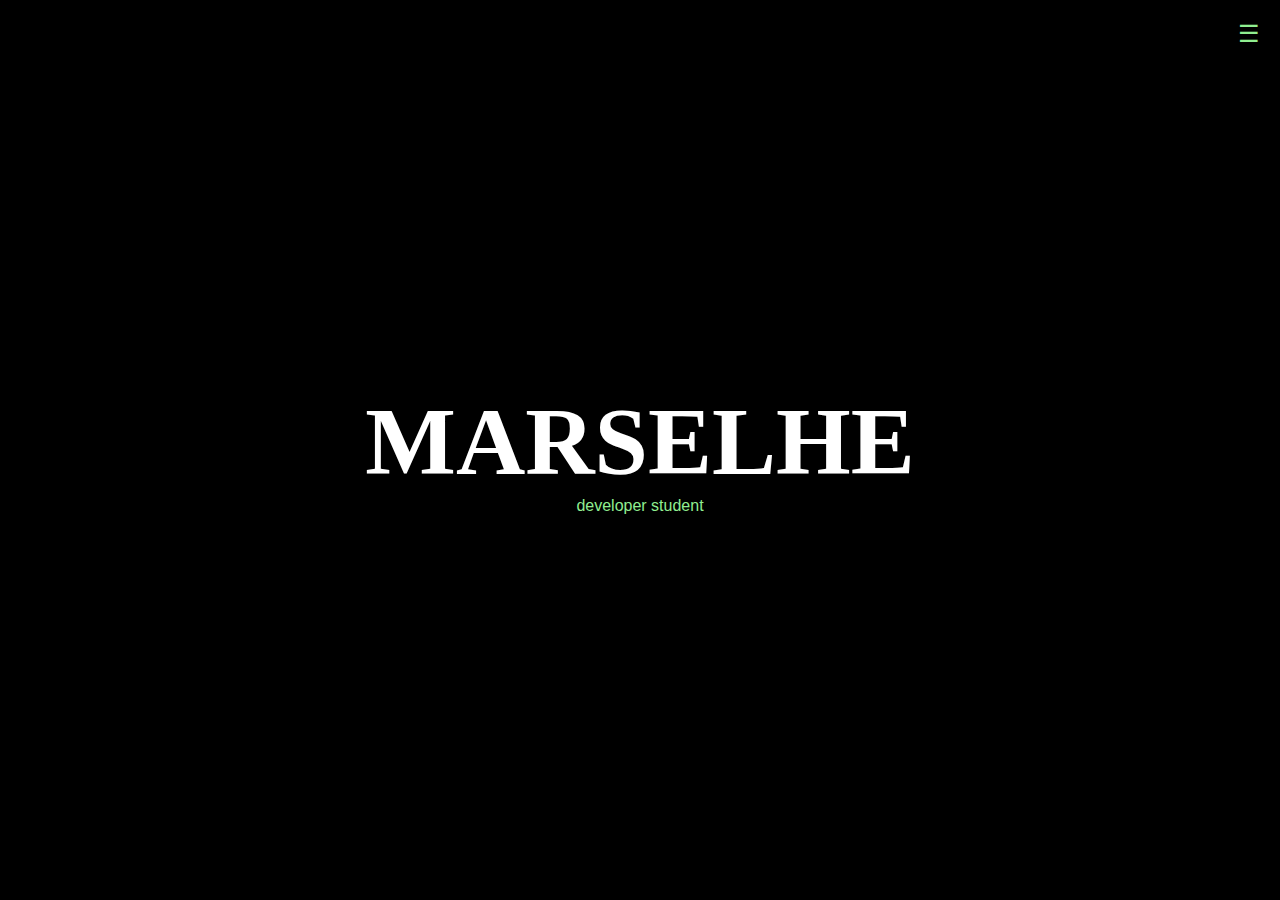
<file: index.html>
<!DOCTYPE html>
<html lang="pt-BR">

<head>
  <meta charset="UTF-8">
  <meta name="viewport" content="width=device-width, initial-scale=1.0">
  <title>Portifólio</title>
  <link rel="stylesheet" href="style.css">
</head>

<body>
  <div class="menu" onclick="toggleDropdown()">
    &#9776;
  </div>
  <div class="dropdown" id="dropdown-menu">
    <a href="index.html">Home</a>
    <a href="aboutme.html">About me</a>
    <a href="projects.html">Projects</a>
    
  </div>

  <div class="container">
    <h1 class="title">MARSELHE</h1>
    <p class="subtitle">developer student</p>
  </div>

  <script src="script.js"></script>
</body>

</html>
</file>
<file: style.css>
body {
  background-color: black;
  color: white;
  font-family: sans-serif;
  display: flex;
  flex-direction: column;
  align-items: center;
  justify-content: center; 
  height: 100vh;
  margin: 0;
}

.container {
  display: flex;
  flex-direction: column;
  align-items: center; 
  text-align: center; 
}

h1 {
  font-size: 6em;
  margin: 0;
  font-family: "Italiana", serif;
}

h2 {
  font-size: 3em;
  margin:0;
  font-family: "Italiana", serif;
}

.subtitle {
  font-size: 1em;
  font-family: "Hubballi", sans-serif;
  color: lightgreen;
  margin: 0;
}

.menu {
  position: absolute;
  top: 20px;
  right: 20px;
  font-size: 1.5em;
  color: lightgreen;
  cursor: pointer;
}

.dropdown {
  position: absolute;
  top: 60px;
  right: 20px;
  background-color: black;
  border: 1px solid lightgreen;
  border-radius: 5px;
  display: none;
  flex-direction: column;
}

.dropdown a {
  text-decoration: none;
  color: white;
  padding: 10px 15px;
  font-family: "Hubballi", sans-serif;
  font-size: 1em;
  display: block;
  border-bottom: 1px solid lightgreen;
}

.dropdown a:last-child {
  border-bottom: none;
}

.dropdown a:hover {
  background-color: lightgreen;
  color: black;
}

.image-container {
  display: flex;
  justify-content: center;
  margin: 20px 0;
}

.profile-image {
  width: 200px;
  height: 200px;
  border-radius:50%;
  border: 3px solid lightgreen;
  object-fit: cover;
}

.text-box {
  background-color: #1e1e1e;
  border: 2px solid lightgreen;
  border-radius: 9px;
  padding: 5px 5px;
  margin: 20px auto;
  max-width: 80%;
  color: lightgray;
  text-align: justify;
  font-size: 1.1em;
  line-height: 1.6;
}

.about-text {
  font-size: 1em;
  line-height: 1.6;
  margin-top: 20px;
  color: lightgray;
  text-align: center;
  max-width: 80%;
  margin: 20px auto;
}
.project-description {
  font-size: 1.2em;
  text-align: center;
  margin-bottom: 20px;
  color: lightgray;
  max-width: 80%;
}

.image-gallery {
  display: flex;
  justify-content: center;
  gap: 20px;
  flex-wrap: wrap; 
  margin-top: 20px;
}

.image-item img {
  width: 250px;
  height: 250px;
  object-fit: cover;
  border: 2px solid lightgreen;
  border-radius: 10px;
  transition: transform 0.3s, box-shadow 0.3s; 
}

.image-item img:hover {
  transform: scale(1.1); 
  box-shadow: 0 5px 15px rgba(0, 255, 0, 0.5); 
}
</file>
